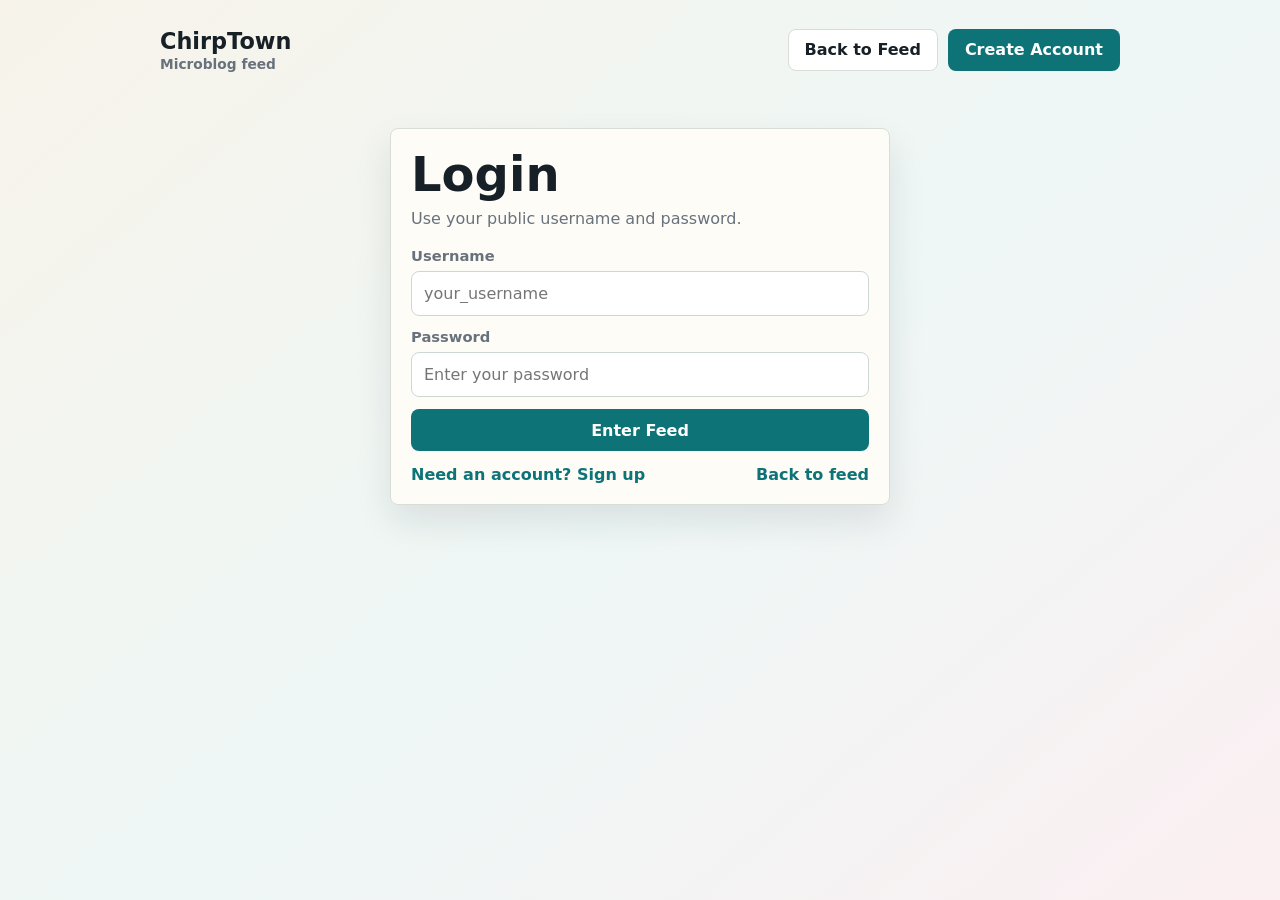
<file: frontend/login.html>
<!DOCTYPE html>
<html lang="en">
<head>
    <meta charset="UTF-8">
    <meta name="viewport" content="width=device-width, initial-scale=1.0">
    <title>Login - ChirpTown</title>
    <link rel="stylesheet" href="styles.css">
</head>
<body data-page="login">
    <main class="app-shell">
        <header class="topbar">
            <a class="brand" href="index.html">
                <strong>ChirpTown</strong>
                <span>Microblog feed</span>
            </a>
            <nav class="nav-actions" aria-label="Main navigation">
                <a class="button secondary" href="index.html">Back to Feed</a>
                <a class="button" href="signup.html">Create Account</a>
            </nav>
        </header>

        <section class="panel narrow">
            <h1>Login</h1>
            <p>Use your public username and password.</p>
            <section class="alerts" data-alerts aria-live="polite"></section>

            <form class="form" data-auth-form="login">
                <div class="field">
                    <label for="username">Username</label>
                    <input id="username" type="text" name="username" placeholder="your_username" autocomplete="username" required>
                </div>
                <div class="field">
                    <label for="password">Password</label>
                    <input id="password" type="password" name="password" placeholder="Enter your password" autocomplete="current-password" required>
                </div>
                <button type="submit">Enter Feed</button>
            </form>

            <div class="auth-links">
                <a href="signup.html">Need an account? Sign up</a>
                <a href="index.html">Back to feed</a>
            </div>
        </section>
    </main>

    <script src="app.js"></script>
</body>
</html>
</file>
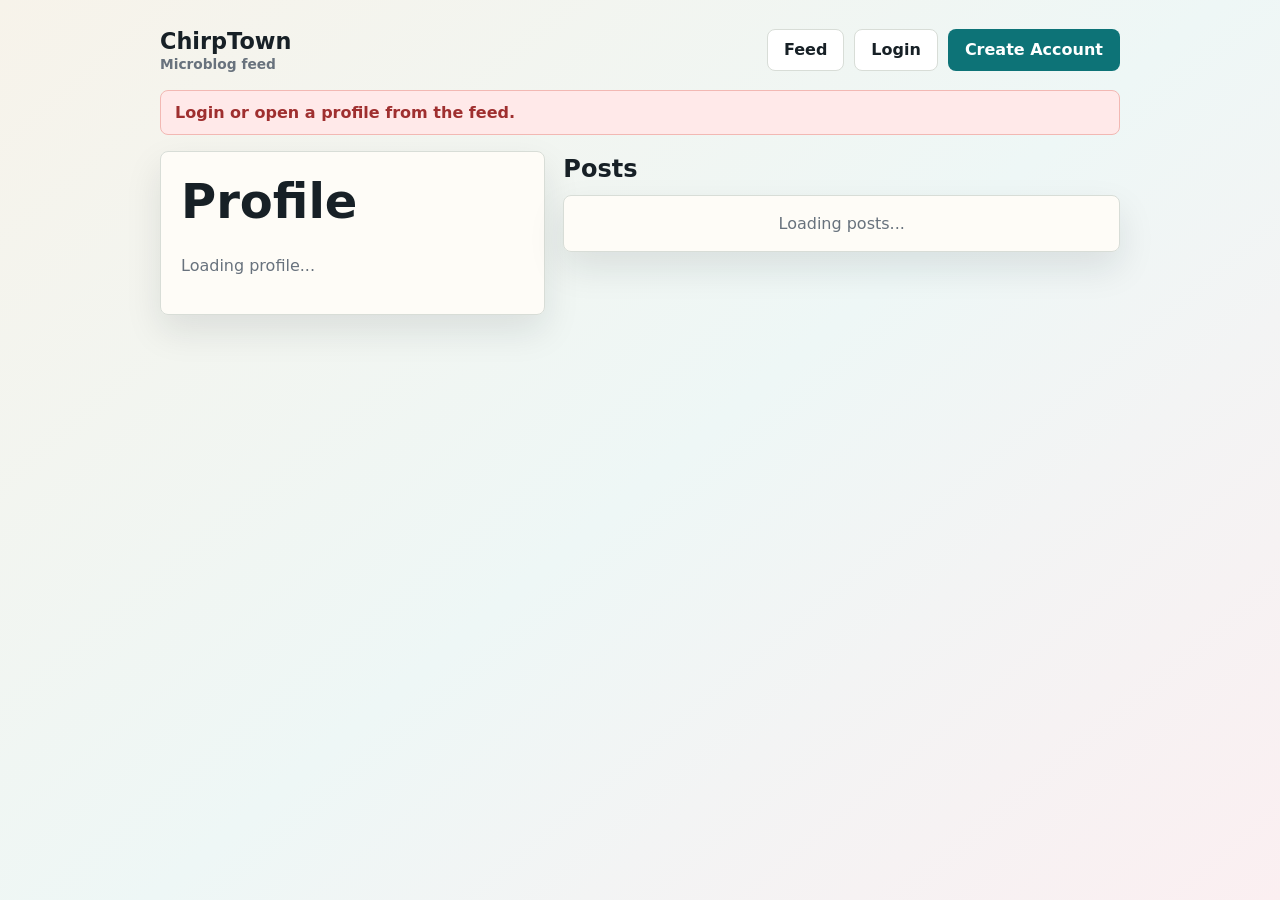
<file: frontend/profile.html>
<!DOCTYPE html>
<html lang="en">
<head>
    <meta charset="UTF-8">
    <meta name="viewport" content="width=device-width, initial-scale=1.0">
    <title>Profile - ChirpTown</title>
    <link rel="stylesheet" href="styles.css">
</head>
<body data-page="profile">
    <main class="app-shell">
        <header class="topbar">
            <a class="brand" href="index.html">
                <strong>ChirpTown</strong>
                <span>Microblog feed</span>
            </a>
            <nav class="nav-actions" aria-label="Main navigation">
                <span class="whoami" data-auth-required hidden>Signed in as <strong data-current-username></strong></span>
                <a class="button secondary" href="index.html">Feed</a>
                <button class="secondary" type="button" data-auth-required data-logout hidden>Logout</button>
                <a class="button secondary" data-guest-only href="login.html">Login</a>
                <a class="button" data-guest-only href="signup.html">Create Account</a>
            </nav>
        </header>

        <section class="alerts" data-alerts aria-live="polite"></section>

        <section class="grid two-column">
            <article class="panel profile-card">
                <div class="profile-header">
                    <div>
                        <h1 data-profile-username>Profile</h1>
                        <span class="meta" data-profile-meta></span>
                    </div>
                </div>
                <p class="bio-text" data-profile-bio>Loading profile...</p>

                <form class="form" data-bio-form hidden>
                    <div class="field">
                        <label for="bio">Edit your bio</label>
                        <textarea id="bio" name="bio" maxlength="180" placeholder="Tell ChirpTown a little about yourself."></textarea>
                    </div>
                    <div class="form-row">
                        <span class="counter" data-bio-counter>180 chars left</span>
                        <button type="submit">Save Bio</button>
                    </div>
                </form>
            </article>

            <section>
                <div class="feed-header">
                    <h2>Posts</h2>
                    <span class="meta" data-feed-count></span>
                </div>
                <div class="tweet-list" data-profile-tweets>
                    <article class="empty-state">Loading posts...</article>
                </div>
            </section>
        </section>
    </main>

    <script src="app.js"></script>
</body>
</html>
</file>
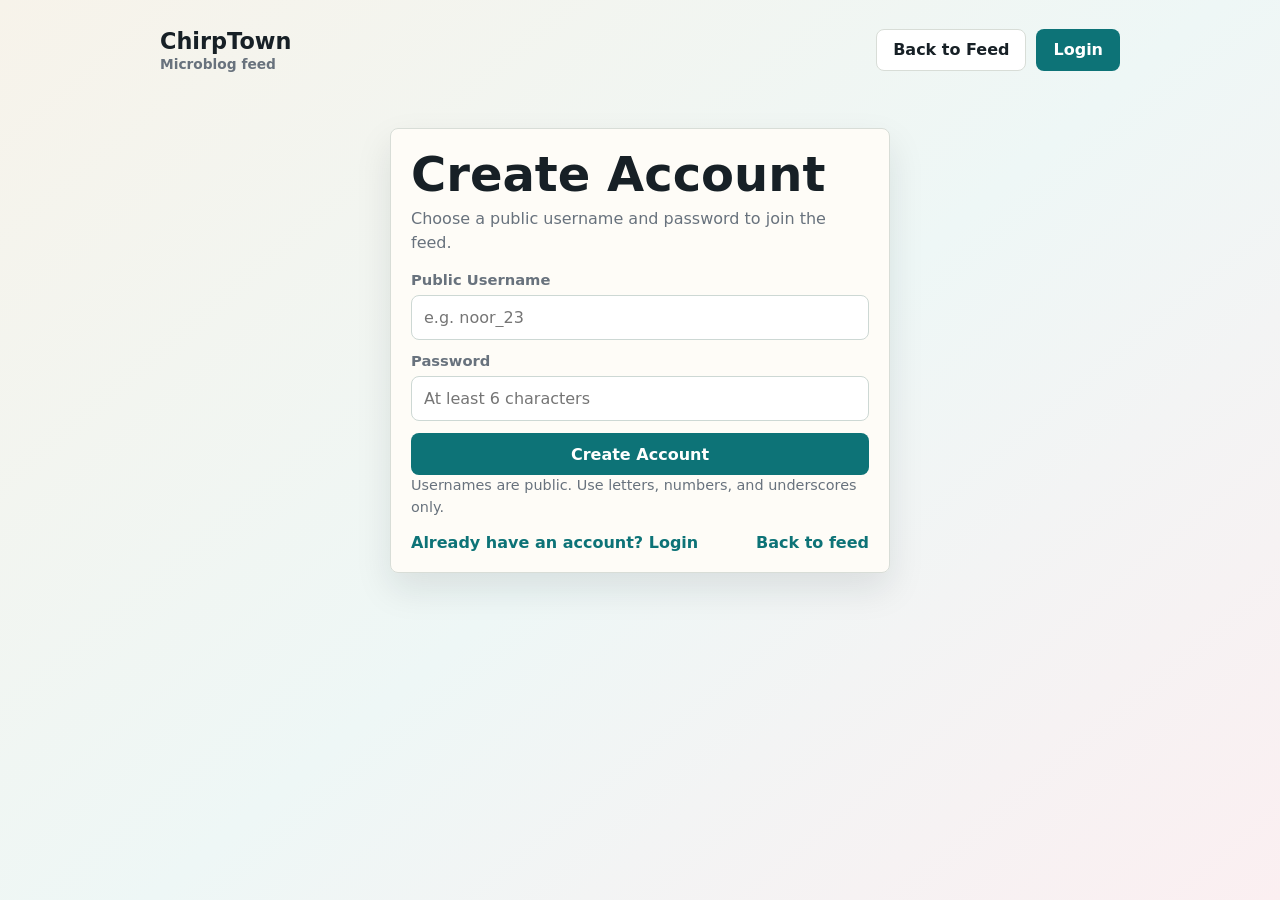
<file: frontend/signup.html>
<!DOCTYPE html>
<html lang="en">
<head>
    <meta charset="UTF-8">
    <meta name="viewport" content="width=device-width, initial-scale=1.0">
    <title>Sign Up - ChirpTown</title>
    <link rel="stylesheet" href="styles.css">
</head>
<body data-page="signup">
    <main class="app-shell">
        <header class="topbar">
            <a class="brand" href="index.html">
                <strong>ChirpTown</strong>
                <span>Microblog feed</span>
            </a>
            <nav class="nav-actions" aria-label="Main navigation">
                <a class="button secondary" href="index.html">Back to Feed</a>
                <a class="button" href="login.html">Login</a>
            </nav>
        </header>

        <section class="panel narrow">
            <h1>Create Account</h1>
            <p>Choose a public username and password to join the feed.</p>
            <section class="alerts" data-alerts aria-live="polite"></section>

            <form class="form" data-auth-form="signup">
                <div class="field">
                    <label for="username">Public Username</label>
                    <input id="username" type="text" name="username" minlength="3" maxlength="20" placeholder="e.g. noor_23" autocomplete="username" required>
                </div>
                <div class="field">
                    <label for="password">Password</label>
                    <input id="password" type="password" name="password" minlength="6" placeholder="At least 6 characters" autocomplete="new-password" required>
                </div>
                <button type="submit">Create Account</button>
            </form>

            <p class="hint">Usernames are public. Use letters, numbers, and underscores only.</p>

            <div class="auth-links">
                <a href="login.html">Already have an account? Login</a>
                <a href="index.html">Back to feed</a>
            </div>
        </section>
    </main>

    <script src="app.js"></script>
</body>
</html>
</file>
<file: frontend/styles.css>
:root {
    --page: #f7f3ea;
    --surface: #fffdf8;
    --surface-strong: #ffffff;
    --ink: #172026;
    --muted: #68727d;
    --line: #d8ddd7;
    --primary: #0d7377;
    --primary-dark: #095457;
    --accent: #f45b69;
    --accent-soft: #ffe7ea;
    --success-bg: #e6f6ee;
    --success-text: #12613c;
    --error-bg: #ffe9e9;
    --error-text: #9f2f2f;
    --shadow: 0 16px 36px rgba(23, 32, 38, 0.1);
}

* {
    box-sizing: border-box;
}

html {
    min-height: 100%;
}

body {
    min-height: 100vh;
    margin: 0;
    font-family: Inter, "Segoe UI", system-ui, sans-serif;
    color: var(--ink);
    background: linear-gradient(140deg, #f7f3ea 0%, #eef7f6 52%, #fbeff1 100%);
}

a {
    color: var(--primary);
    font-weight: 700;
    text-decoration: none;
}

a:hover {
    text-decoration: underline;
}

button,
.button {
    min-height: 42px;
    border: 1px solid transparent;
    border-radius: 8px;
    padding: 10px 16px;
    font: inherit;
    font-weight: 700;
    cursor: pointer;
    color: #fff;
    background: var(--primary);
    transition: background-color 0.16s ease, transform 0.16s ease;
}

button:hover,
.button:hover {
    background: var(--primary-dark);
    text-decoration: none;
    transform: translateY(-1px);
}

button:disabled {
    cursor: not-allowed;
    opacity: 0.68;
    transform: none;
}

.button.secondary,
button.secondary {
    color: var(--ink);
    border-color: var(--line);
    background: var(--surface-strong);
}

.button.secondary:hover,
button.secondary:hover {
    background: #eef7f6;
}

.app-shell {
    width: min(960px, calc(100% - 32px));
    margin: 0 auto;
    padding: 28px 0 44px;
}

.topbar {
    display: flex;
    align-items: center;
    justify-content: space-between;
    gap: 16px;
    margin-bottom: 18px;
}

.brand {
    display: inline-grid;
    gap: 2px;
    color: var(--ink);
}

.brand strong {
    font-size: 1.4rem;
    letter-spacing: 0;
}

.brand span {
    color: var(--muted);
    font-size: 0.86rem;
    font-weight: 600;
}

.nav-actions {
    display: flex;
    flex-wrap: wrap;
    align-items: center;
    justify-content: flex-end;
    gap: 10px;
}

.whoami {
    color: var(--muted);
    font-size: 0.94rem;
}

.hero,
.panel,
.tweet-card,
.empty-state {
    background: rgba(255, 253, 248, 0.94);
    border: 1px solid var(--line);
    border-radius: 8px;
    box-shadow: var(--shadow);
}

.hero {
    padding: 24px;
    margin-bottom: 18px;
}

.hero h1,
.panel h1 {
    margin: 0 0 8px;
    font-size: clamp(1.9rem, 4vw, 3rem);
    line-height: 1.05;
    letter-spacing: 0;
}

.hero p,
.panel p {
    margin: 0;
    color: var(--muted);
    line-height: 1.5;
}

.grid {
    display: grid;
    grid-template-columns: minmax(0, 1fr);
    gap: 18px;
}

.panel {
    padding: 20px;
}

.panel.narrow {
    width: min(500px, 100%);
    margin: 56px auto 0;
}

.panel h2 {
    margin: 0 0 12px;
    font-size: 1.2rem;
}

.form {
    display: grid;
    gap: 12px;
}

.field {
    display: grid;
    gap: 7px;
}

label {
    color: var(--muted);
    font-size: 0.92rem;
    font-weight: 700;
}

input,
textarea {
    width: 100%;
    border: 1px solid #cdd8d4;
    border-radius: 8px;
    padding: 12px;
    font: inherit;
    color: var(--ink);
    background: #fff;
}

input:focus,
textarea:focus {
    border-color: var(--primary);
    outline: 3px solid rgba(13, 115, 119, 0.14);
}

textarea {
    min-height: 116px;
    resize: vertical;
}

.form-row {
    display: flex;
    align-items: center;
    justify-content: space-between;
    gap: 12px;
}

.counter,
.hint,
.meta {
    color: var(--muted);
    font-size: 0.9rem;
}

.alerts {
    display: grid;
    gap: 10px;
    margin-bottom: 16px;
}

.alert {
    border: 1px solid;
    border-radius: 8px;
    padding: 12px 14px;
    font-weight: 650;
}

.alert.success {
    color: var(--success-text);
    border-color: #b8e1c8;
    background: var(--success-bg);
}

.alert.error {
    color: var(--error-text);
    border-color: #f2b8b3;
    background: var(--error-bg);
}

.feed-header,
.profile-header {
    display: flex;
    align-items: flex-end;
    justify-content: space-between;
    gap: 16px;
    margin: 4px 0 12px;
}

.feed-header h2,
.profile-header h1 {
    margin: 0;
}

.tweet-list {
    display: grid;
    gap: 12px;
}

.tweet-card {
    padding: 16px;
}

.tweet-card header {
    display: flex;
    align-items: flex-start;
    justify-content: space-between;
    gap: 12px;
    margin-bottom: 10px;
}

.tweet-author {
    color: var(--primary);
    font-weight: 800;
}

.tweet-time {
    color: var(--muted);
    font-size: 0.82rem;
    white-space: nowrap;
}

.tweet-card p {
    margin: 0;
    line-height: 1.5;
    white-space: pre-wrap;
    overflow-wrap: anywhere;
}

.tweet-footer {
    display: flex;
    align-items: center;
    justify-content: space-between;
    gap: 12px;
    margin-top: 14px;
}

.like-button {
    min-height: 36px;
    padding: 7px 12px;
    color: var(--accent);
    background: var(--accent-soft);
    border-color: #ffc5cc;
}

.like-button:hover {
    color: #fff;
    background: var(--accent);
}

.empty-state {
    padding: 18px;
    color: var(--muted);
    text-align: center;
}

.profile-card {
    display: grid;
    gap: 16px;
}

.bio-text {
    min-height: 40px;
    margin: 0;
    line-height: 1.5;
    overflow-wrap: anywhere;
}

.auth-links {
    display: flex;
    justify-content: space-between;
    gap: 12px;
    margin-top: 14px;
    flex-wrap: wrap;
}

[hidden] {
    display: none !important;
}

@media (min-width: 760px) {
    .hero {
        display: grid;
        grid-template-columns: minmax(0, 1fr) auto;
        align-items: center;
        gap: 24px;
    }

    .grid.two-column {
        grid-template-columns: minmax(280px, 0.9fr) minmax(0, 1.3fr);
        align-items: start;
    }
}

@media (max-width: 620px) {
    .app-shell {
        width: min(100% - 24px, 960px);
        padding-top: 18px;
    }

    .topbar,
    .feed-header,
    .profile-header,
    .form-row {
        align-items: stretch;
        flex-direction: column;
    }

    .nav-actions {
        justify-content: flex-start;
    }

    button,
    .button {
        width: 100%;
        text-align: center;
    }
}
</file>
